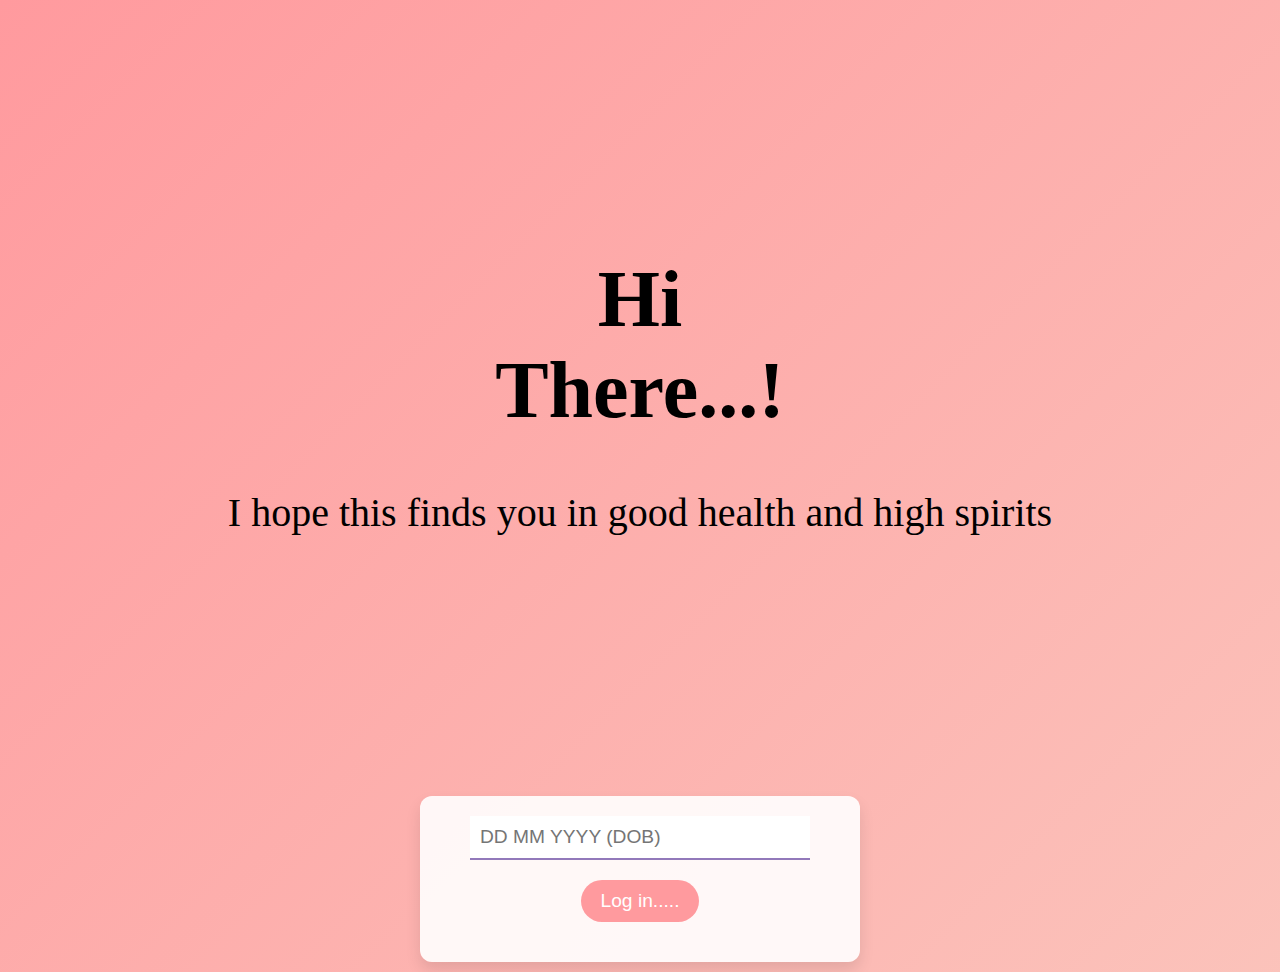
<file: index.html>
﻿<!DOCTYPE html>
<html lang="en">
<head>
  <meta charset="UTF-8">
  <meta name="viewport" content="width=device-width, initial-scale=1.0">
  <link rel="shortcut icon" type="x-icon" href="bld.png">
  <title>HBD Kiron</title>
  <style>
    body {
      margin: 0;
      padding: 0;
      display: flex;
      flex-direction: column;
      width: 100%;
      min-height: 100vh;
     
      background: linear-gradient(135deg, #ff9a9e, #fad0c4, #fbc2eb, #a18cd1);
      background-size: 400% 400%;
      animation: gradientBackground 8s ease infinite;
      
    }

    @keyframes gradientBackground {
      0% { background-position: 0% 50%; }
      50% { background-position: 100% 50%; }
      100% { background-position: 0% 50%; }
    }

    .emoji {
      position: absolute;
      top: -50px;
      font-size: 2rem;
      animation: fall linear infinite;
      opacity: 0;
    }

    @keyframes fall {
      0% {
        transform: translateY(0);
        opacity: 1;
      }
      100% {
        transform: translateY(100vh);
        opacity: 0;
      }
    }

    .subdy {
      position: relative;
      width: 100%;
      font-size: 2.5rem;
      text-align: center;
      margin: 20px 0;
      margin-top: 200px;
    }

    #con {
      background: rgba(255, 255, 255, 0.9);
      text-align: center;
      padding: 20px;
      margin: 10px auto;
      width: 90%;
      max-width: 400px;
      box-shadow: 0 8px 15px rgba(0, 0, 0, 0.1);
      border-radius: 12px;
       margin-top: 200px;
    }

    #Pass {
      width: 80%;
      padding: 10px;
      font-size: 1.2rem;
      border: none;
      border-bottom: 2px solid #9279BA;
      outline: none;
    }

    .btn {
      display: block;
      margin: 20px auto;
      padding: 10px 20px;
      border: none;
      border-radius: 36px;
      font-size: 1.2rem;
      background-color: #ff9a9e;
      color: white;
      cursor: pointer;
    }

    .btn:hover {
      background-color: #d81b60;
    }

    @media screen and (max-width: 720px), (max-height: 700px) {
  .subdy {
    font-size: 1.8rem;
    margin-top: 50px; /* Reduce top margin */
    line-height: 1.2; /* Compact line spacing */
  }

  #con {
    margin-top: 50px; /* Adjust top margin */
    width: 95%;       /* Use most of the screen width */
    padding: 15px;    /* Add slight padding */
  }

  #Pass {
    font-size: 1rem;
    padding: 8px; /* Smaller input padding */
  }

  .btn {
    font-size: 1rem;
    padding: 10px 15px;
  }

  .emoji {
    font-size: 1rem; /* Smaller emojis for limited screen size */
    animation-duration: 4s; /* Adjust speed */
  }
}

 @media screen and (max-width: 1080px) and (max-height: 2400px) {
  .subdy {
    font-size: 2rem;
    margin: 20px 0;
    margin-top: 100px; /* Reduced margin for smaller screens */
  }

  .emoji {
    font-size: 1.2rem; /* Smaller emojis for better layout */
    animation-duration: 5s; /* Slightly slower falling speed */
  }

  #con {
    width: 95%;
    padding: 15px;
    margin-top: 100px; /* Reduce top margin */
  }

  #Pass {
    font-size: 1rem;
    padding: 8px;
  }

  .btn {
    font-size: 1rem;
    padding: 8px 15px;
    margin-top: 10px;
  }

  body {
    background-size: 300% 300%; /* Adjust gradient for smaller screens */

  }
}


  </style>
</head>
<body>
  <div class="subdy">
    <h1>Hi <br>There...!</h1>
    <p>I hope this finds you in good health and high spirits</p>
  </div>

  <div id="con">
    <form name="myForm" method="post">
      <input id="Pass" type="password" name="pass" placeholder="DD MM YYYY (DOB)">
    </form>
    <button class="btn" onclick="myFunction()">Log in.....</button>
  </div>

  <!-- JS for login -->
  <script>
    function myFunction() {
      var PS = document.forms["myForm"]["pass"].value;
      if (PS === "22121999") {
        window.location.href = "wishes.html";
      } else {
        alert("💕Invalid.....💕");
      }
    }
  </script>

  <!-- JS for emoji rain -->
  <script>
    const emojis = ['🎉', '❤️', '🎈', '😍', '🥳'];
    const emojiCount = 50;

    for (let i = 0; i < emojiCount; i++) {
      const emoji = document.createElement('div');
      emoji.classList.add('emoji');
      emoji.innerText = emojis[Math.floor(Math.random() * emojis.length)];
      emoji.style.left = Math.random() * 100 + 'vw';
      emoji.style.animationDuration = Math.random() * 2 + 3 + 's';
      emoji.style.animationDelay = Math.random() * 3 + 's';
      document.body.appendChild(emoji);
    }
  </script>
</body>
</html>
</file>
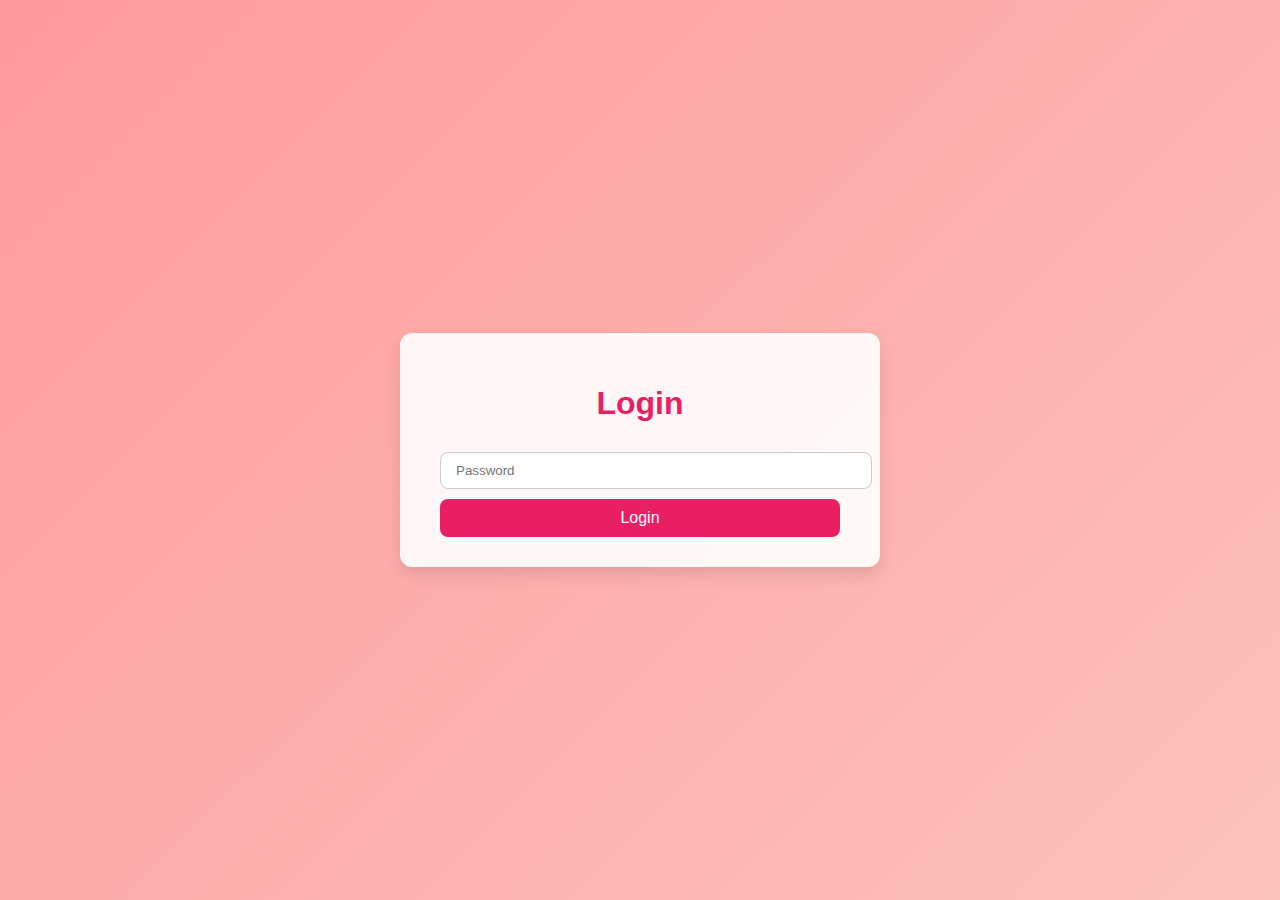
<file: test.html>
<!DOCTYPE html>
<html lang="en">
<head>
    <meta charset="UTF-8">
    <meta name="viewport" content="width=device-width, initial-scale=1.0">
    <title>Love Themed Login Page</title>
    <style>
        body {
            margin: 0;
            font-family: Arial, sans-serif;
            height: 100vh;
            display: flex;
            justify-content: center;
            align-items: center;
            background: linear-gradient(135deg, #ff9a9e, #fad0c4, #fbc2eb, #a18cd1);
            background-size: 400% 400%;
            animation: gradientBackground 8s ease infinite;
        }

        @keyframes gradientBackground {
            0% { background-position: 0% 50%; }
            50% { background-position: 100% 50%; }
            100% { background-position: 0% 50%; }
        }

        .login-container {
            background: rgba(255, 255, 255, 0.9);
            border-radius: 12px;
            padding: 30px 40px;
            width: 100%;
            max-width: 400px;
            box-shadow: 0 8px 15px rgba(0, 0, 0, 0.1);
            text-align: center;
        }

        .login-container h1 {
            color: #e91e63;
            margin-bottom: 20px;
        }

        .login-container input {
            width: 100%;
            padding: 10px 15px;
            margin: 10px 0;
            border: 1px solid #ccc;
            border-radius: 8px;
        }

        .login-container button {
            width: 100%;
            padding: 10px 15px;
            background: #e91e63;
            color: #fff;
            border: none;
            border-radius: 8px;
            cursor: pointer;
            font-size: 16px;
        }

        .login-container button:hover {
            background: #d81b60;
        }
    </style>
</head>
<body>
    <div class="login-container">
        <h1>Login</h1>
        <form>
            
            <input type="password" placeholder="Password" required>
            <button type="submit">Login</button>
        </form>
    </div>
</body>
</html>
</file>
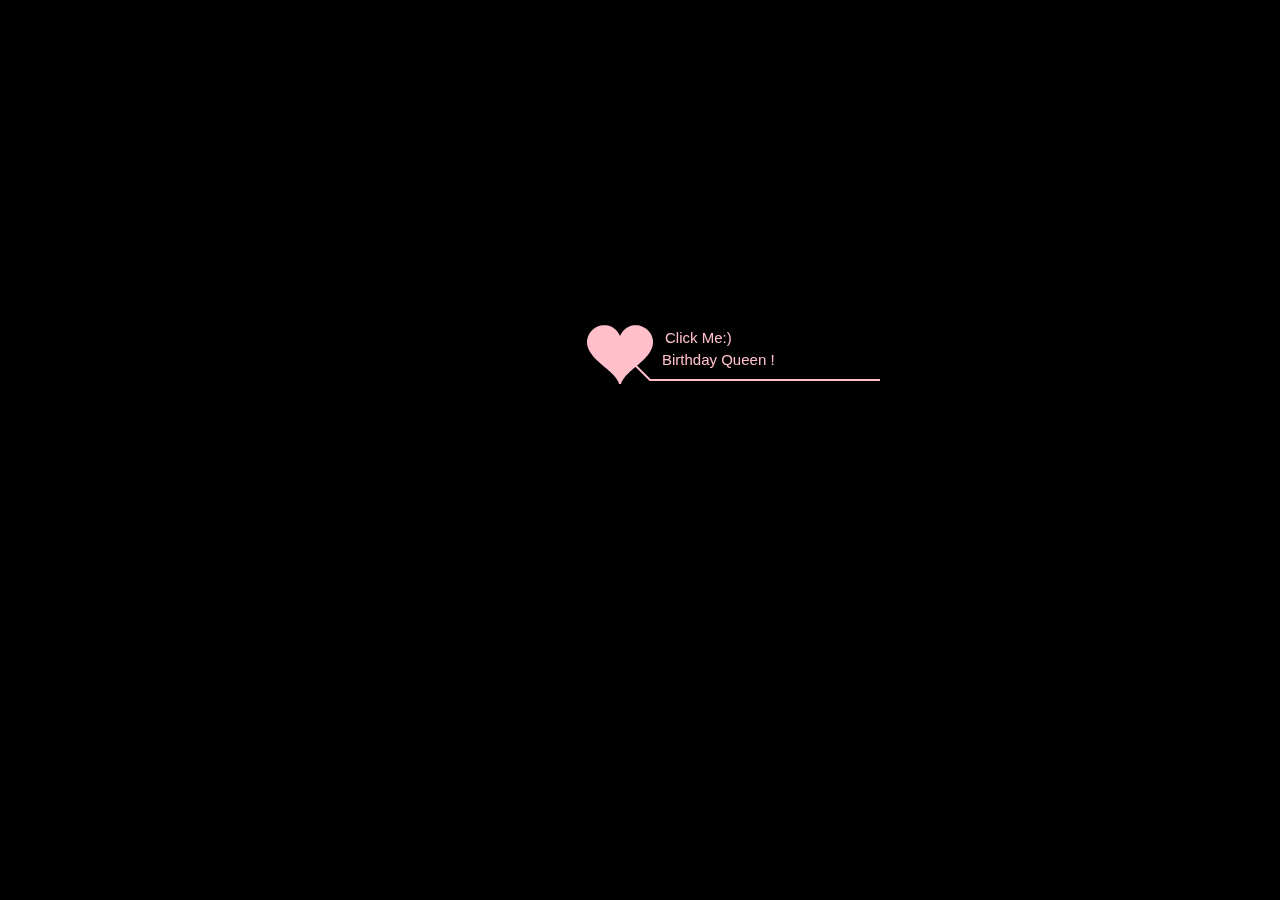
<file: tree.html>
<!DOCTYPE html PUBLIC "-//W3C//DTD XHTML 1.0 Strict//EN" "http://www.w3.org/TR/xhtml1/DTD/xhtml1-strict.dtd">
<html xml:lang="en" xmlns="http://www.w3.org/1999/xhtml"><head><meta http-equiv="Content-Type" content="text/html; charset=UTF-8">
		<title>HBD Prabha </title>	    
        <link type="text/css" rel="stylesheet" href="./file/default.css">
		<script type="text/javascript" src="./file/jquery.min.js"></script>
		<script type="text/javascript" src="./file/jscex.min.js"></script>
		<script type="text/javascript" src="./file/jscex-parser.js"></script>
		<script type="text/javascript" src="./file/jscex-jit.js"></script>
		<script type="text/javascript" src="./file/jscex-builderbase.min.js"></script>
		<script type="text/javascript" src="./file/jscex-async.min.js"></script>
		<script type="text/javascript" src="./file/jscex-async-powerpack.min.js"></script>
		<script type="text/javascript" src="./file/functions.js" charset="utf-8"></script>
		<script type="text/javascript" src="./file/love.js" charset="utf-8"></script>
        <script>
            function playAudio() {
                var audio = document.getElementById("myAudio");
                audio.play();
            }
        </script>
	    <style type="text/css">
        </style>
</head>
    <body>
        <div id="main">
            <div id="error">，<a href="http://www.google.cn/chrome/intl/zh-CN/landing_chrome.html?hl=zh-CN&brand=CHMI">Chrome</a>(<a href="http://firefox.com.cn/download/">Firefox</a>)</div>
            <audio autoplay="autoplay" height="100" width="100" id = "myAudio">
                    <source src="aud.mp3" type="audio/mp3" />
                    <embed height="100" width="100" src="aud.mp3" />
            </audio>
            <div id="wrap">
                <div id="text">
                    <div id="code">
                      <span class="say"> Happiest Birthday  </span><br>
                      <span class="say"> Beautiful🫀 </span><br>             
                      <span class="say">We'LL GIVE YOU</span><br>
                      <span class="say">ALL THE LOVE🥰</span><br>
                      <span class="say">THAT ONE CAN💕</span><br>
                      <span class="say">Ur's lvly team mates🫶! </span><br>
                      <span class="say"><span class="space"></span></span> </font>
                          <br />
                          <br />
                      </p>
                    </div>
                  </div>

                  <div id = "message-box"></div>
                <div id="clock-box">
                    <span class="STYLE1"></span><font color="#33CC00"></font>
<span class="STYLE1"></span>
                  <div id="clock"></div>
              </div>
                <canvas id="canvas" width="1100" height="680"></canvas>
                <p  id="hiddenParagraph">
                    




<br><br>

                             
                        </p>


<div id="paragraphContainer" style="display: none;">
    <p class="line">Hi Dear, 💖💫</p>
    <p class="line"><br><br>

You are such a cute, humble, and caring person. But let's be real—completely insane too! 😜😂 Even though we work in a hybrid. 💌 No distance can stop the crazy bond we share. 🌍💖 We will be crazy, stupid, and weird best friends forever... and nothing can change that! 😆🤪</p>
    <p class="line"><br>
We're all so lucky to have you in our team! 🤩 Just like Doraemon's gadgets, you're a treasure that makes our team amazing 🤖💫. You're the Shinchan to our Shiro - always bringing joy and laughter to our team 😂🐶. Happy birthday to an amazing person! 🎉🎂</P>
<p class="line">Wishing you a day as special and amazing as you are! 🌟🎉 May this year bring you endless happiness, laughter, and unforgettable moments. 🎂🎈 Thank you for being the most incredible person in our life. You deserve all the love and joy in the world! 💖
<br><br></p>
    <p class="line">Happy Birthday, Prabha! 🎉💝🎂❤️<br></p>
        <p  class="line">
You're the favorite human and our forever colleague! 💕👯‍♀️</p>
<p  class="line">Lots of love,<br>
[Adoptions] 💖!</p>
  </div>


                    </div>
                
            </div>
            

        </div>
    
    
<style type="text/css">
    #paragraphContainer{
        font-size: 26px;
        margin: 26px;
        margin-top: 200px;
        
    }
    .line {
      opacity: 0; /* Initially hidden */
      transition: opacity 1s ease-in;

    #wrap{
        margin-top: 100px;
    }
</style>

    <script>
    (function(){
        var canvas = $('#canvas');
		
        if (!canvas[0].getContext) {
            $("#error").show();
            return false;        }

        var width = canvas.width();
        var height = canvas.height();        
        canvas.attr("width", width);
        canvas.attr("height", height);
        var opts = {
            seed: {
                x: width / 2 - 20,
                color: "rgb(190, 26, 37)",
                scale: 2
            },
            branch: [
                [535, 680, 570, 250, 500, 200, 30, 100, [
                    [540, 500, 455, 417, 340, 400, 13, 100, [
                        [450, 435, 434, 430, 394, 395, 2, 40]
                    ]],
                    [550, 445, 600, 356, 680, 345, 12, 100, [
                        [578, 400, 648, 409, 661, 426, 3, 80]
                    ]],
                    [539, 281, 537, 248, 534, 217, 3, 40],
                    [546, 397, 413, 247, 328, 244, 9, 80, [
                        [427, 286, 383, 253, 371, 205, 2, 40],
                        [498, 345, 435, 315, 395, 330, 4, 60]
                    ]],
                    [546, 357, 608, 252, 678, 221, 6, 100, [
                        [590, 293, 646, 277, 648, 271, 2, 80]
                    ]]
                ]] 
            ],
            bloom: {
                num: 700,
                width: 1080,
                height: 650,
            },
            footer: {
                width: 1200,
                height: 5,
                speed: 10,
            }
        }

        var tree = new Tree(canvas[0], width, height, opts);
        var seed = tree.seed;
        var foot = tree.footer;
        var hold = 1;

        canvas.click(function(e) {
            playAudio();
            console.log("Helloworld!");
            var offset = canvas.offset(), x, y;
            x = e.pageX - offset.left;
            y = e.pageY - offset.top;
            if (seed.hover(x, y)) {
                hold = 0; 
                canvas.unbind("click");
                canvas.unbind("mousemove");
                canvas.removeClass('hand');
            }
        }).mousemove(function(e){
            var offset = canvas.offset(), x, y;
            x = e.pageX - offset.left;
            y = e.pageY - offset.top;
            canvas.toggleClass('hand', seed.hover(x, y));
        });
        
        

        var seedAnimate = eval(Jscex.compile("async", function () {
            seed.draw();
            while (hold) {
                $await(Jscex.Async.sleep(10));
            }
            while (seed.canScale()) {
                seed.scale(0.95);
                $await(Jscex.Async.sleep(10));
            }
            while (seed.canMove()) {
                seed.move(0, 2);
                foot.draw();
                $await(Jscex.Async.sleep(10));
            }
        }));

        var growAnimate = eval(Jscex.compile("async", function () {
            do {
    	        tree.grow();
                $await(Jscex.Async.sleep(10));
            } while (tree.canGrow());
        }));

        var flowAnimate = eval(Jscex.compile("async", function () {
            do {
    	        tree.flower(2);
                $await(Jscex.Async.sleep(10));
            } while (tree.canFlower());
        }));

        var moveAnimate = eval(Jscex.compile("async", function () {
            tree.snapshot("p1", 240, 0, 610, 680);
            while (tree.move("p1", 500, 0)) {
                foot.draw();
                $await(Jscex.Async.sleep(10));
            }
            foot.draw();
            tree.snapshot("p2", 500, 0, 610, 680);

            canvas.parent().css("background", "url(" + tree.toDataURL('image/png') + ")");
            canvas.css("background", "#ffe");
            $await(Jscex.Async.sleep(300));
            canvas.css("background", "none");
        }));

        var jumpAnimate = eval(Jscex.compile("async", function () {
            var ctx = tree.ctx;
            while (true) {
                tree.ctx.clearRect(0, 0, width, height);
                tree.jump();
                foot.draw();
                $await(Jscex.Async.sleep(25));
            }
        }));

        var textAnimate = eval(Jscex.compile("async", function () {
		    var together = new Date();
		    together.setFullYear(1999, 11, 21 ); 			
		    together.setHours(23);						
		    together.setMinutes(0);					
		    together.setSeconds(0);					
		    together.setMilliseconds(2);				

		    $("#code").show().typewriter();
            $("#clock-box").fadeIn(500);
            while (true) {
                timeElapse(together);
                $await(Jscex.Async.sleep(1000));
            }
        }));

        var runAsync = eval(Jscex.compile("async", function () {
            $await(seedAnimate());
            $await(growAnimate());
            $await(flowAnimate());
            $await(moveAnimate());

            textAnimate().start();

            $await(jumpAnimate());
        }));

        runAsync().start();
    })();

    setTimeout(() => {
      // Display the container
      const container = document.getElementById("paragraphContainer");
      container.style.display = "block";

      // Get all lines and fade them in one by one
      const lines = container.querySelectorAll(".line");
      lines.forEach((line, index) => {
        setTimeout(() => {
          line.style.opacity = 1; // Fade in
        }, index * 2000); // Delay for each line (2 seconds)
      });
    }, 60000);
    </script></body></html>
</file>
<file: file/default.css>
body {
  margin: 0;
  padding: 0;
  background: black;
  background-size: cover;
  background-repeat: no-repeat;
  font-size: 14px;
  font-family: sans-serif;
  color: white;
  overflow: auto;
}
a {
  color: white;
  font-size: 14px;
}
#main {
  width: 100%;
}
#wrap {
  position: relative;
  margin: 0 auto;
  width: 1100px;
  height: 680px;
  margin-top: 10px;
}
#text {
  width: 272px;
  height: 560px;
  left: 188px;
  top: 80px;
  position: absolute;
}
#code {
  display: none;
  color: rgb(196, 255, 255);
  font-size: 16px;
  margin-top: 70px;
  line-height: 25px;
  font-size: larger;
  font-weight: bolder;
}
#clock-box {
  position: absolute;
  left: 60px;
  top: 550px;
  font-size: 28px;
  display: none;
}
#clock-box a {
  font-size: 28px;
  text-decoration: none;
}
#clock {
  margin-left: 48px;
}
#clock .digit {
  font-size: 64px;
}
#canvas {
  margin: 0 auto;
  width: 1100px;
  height: 680px;
}
#error {
  margin: 0 auto;
  text-align: center;
  margin-top: 60px;
  display: none;
}
.hand {
  cursor: pointer;
}
.say {
  margin-left: 5px;
}
.space {
  margin-right: 150px;
}

#message-box{
  position: absolute;
  margin-top:450px;
  font-size: 25px;
  font-family: monospace;

}
</file>
